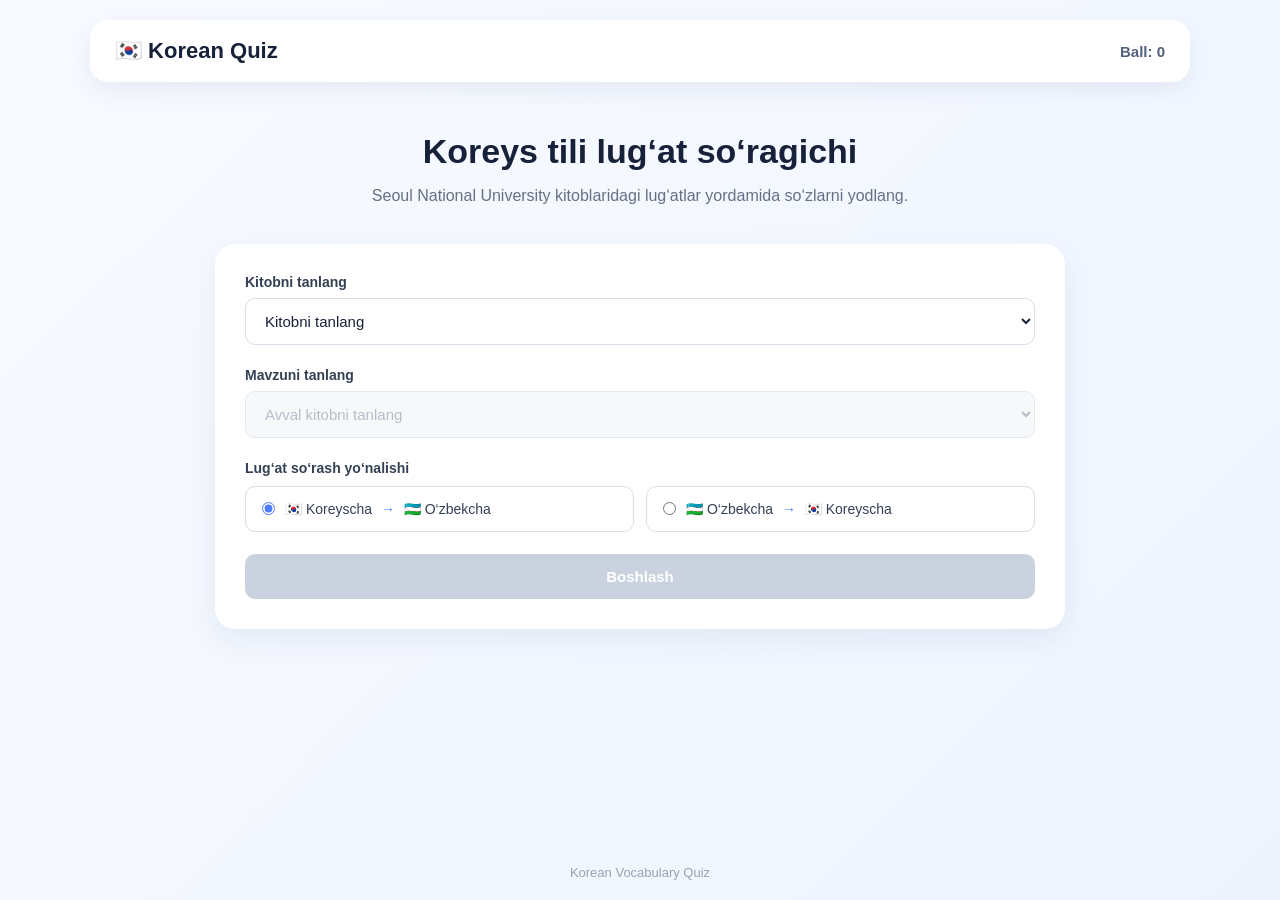
<file: index.html>
<!DOCTYPE html>
<html lang="uz">
<head>
    <meta charset="UTF-8">
    <meta name="viewport" content="width=device-width, initial-scale=1.0">

    <title>Korean Vocabulary Quiz</title>

    <link rel="stylesheet" href="css/style.css">
</head>

<body>

    <!-- =========================
         HEADER
    ========================== -->
    <header class="header">
        <div class="logo">
            🇰🇷 Korean Quiz
        </div>

        <div class="header-info">
            <span id="score">Ball: 0</span>
        </div>
    </header>


    <!-- =========================
         MAIN
    ========================== -->
    <main class="container">

        <!-- INTRO -->
        <section class="intro">
            <h1>Koreys tili lug‘at so‘ragichi</h1>

            <p>
                Seoul National University kitoblaridagi
                lug‘atlar yordamida so‘zlarni yodlang.
            </p>
        </section>


        <!-- =========================
            SELECTION CARD
        ========================== -->
        <section class="selection-card">

            <!-- KITOB TANLASH -->
            <div class="select-group">
                <label for="bookSelect">
                    Kitobni tanlang
                </label>

                <select id="bookSelect">
                    <option value="">Kitobni tanlang</option>
                    <option value="1A">1A</option>
                    <option value="1B">1B</option>
                    <option value="2A">2A</option>
                    <option value="2B">2B</option>
                    <option value="3A">3A</option>
                    <option value="3B">3B</option>
                    <option value="4A">4A</option>
                    <option value="4B">4B</option>
                    <option value="5A">5A</option>
                    <option value="5B">5B</option>
                </select>
            </div>


            <!-- MAVZU TANLASH -->
            <div class="select-group">
                <label for="topicSelect">
                    Mavzuni tanlang
                </label>

                <select id="topicSelect" disabled>
                    <option value="">
                        Avval kitobni tanlang
                    </option>
                </select>
            </div>


            <!-- =========================
                QUIZ YO‘NALISHI
            ========================== -->
            <div class="direction-group">

                <label>
                    Lug‘at so‘rash yo‘nalishi
                </label>

                <div class="direction-options">

                    <label class="direction-option">
                        <input
                            type="radio"
                            name="direction"
                            value="ko-uz"
                            checked
                        >

                        <span>
                            🇰🇷 Koreyscha
                            <strong>→</strong>
                            🇺🇿 O‘zbekcha
                        </span>
                    </label>


                    <label class="direction-option">
                        <input
                            type="radio"
                            name="direction"
                            value="uz-ko"
                        >

                        <span>
                            🇺🇿 O‘zbekcha
                            <strong>→</strong>
                            🇰🇷 Koreyscha
                        </span>
                    </label>

                </div>

            </div>


            <!-- BOSHLASH -->
            <button id="startBtn" class="start-btn" disabled>
                Boshlash
            </button>

        </section>


        <!-- =========================
             QUIZ
        ========================== -->
        <section id="quizSection" class="quiz-section hidden">

            <div class="quiz-top">

                <span id="questionNumber">
                    1 / 10
                </span>

                <span id="quizScore">
                    Ball: 0
                </span>

            </div>


            <div class="word-card">

                <p class="word-label">
                    Koreyscha so‘z
                </p>

                <h2 id="koreanWord">
                    나라
                </h2>

            </div>


            <div class="answer-area">

                <label for="answerInput">
                    O‘zbekcha tarjimasini yozing
                </label>

                <input
                    type="text"
                    id="answerInput"
                    placeholder="Tarjimani kiriting..."
                    autocomplete="off"
                >

                <button id="checkBtn" class="check-btn">
                    Tekshirish
                </button>

            </div>


            <div id="result" class="result"></div>


            <button id="nextBtn" class="next-btn hidden">
                Keyingi so‘z
            </button>

        </section>


        <!-- =========================
             FINISH
        ========================== -->
        <section id="resultSection" class="finish-section hidden">

            <h2>Quiz tugadi! 🎉</h2>

            <p id="finalScore">
                Natija: 0 / 10
            </p>

            <button id="restartBtn" class="restart-btn">
                Qaytadan boshlash
            </button>

        </section>

    </main>


    <!-- =========================
         FOOTER
    ========================== -->
    <footer class="footer">
        <p>
            Korean Vocabulary Quiz
        </p>
    </footer>


    <!-- JavaScript -->
    <script src="js/lugatlar.js"></script>
    <script src="js/script.js"></script>

</body>
</html>
</file>
<file: css/style.css>
/* =========================
   RESET
========================= */

* {
    margin: 0;
    padding: 0;
    box-sizing: border-box;
}


/* =========================
   BODY
========================= */

body {
    font-family: Arial, sans-serif;
    background: linear-gradient(
        135deg,
        #f8faff,
        #eef4ff
    );
    color: #17213a;
    min-height: 100vh;

    display: flex;
    flex-direction: column;
}


/* =========================
   HEADER
========================= */

.header {
    width: calc(100% - 40px);
    max-width: 1100px;

    margin: 20px auto 0;
    padding: 18px 25px;

    background: white;
    border-radius: 18px;

    display: flex;
    justify-content: space-between;
    align-items: center;

    box-shadow: 0 8px 25px rgba(30, 60, 120, 0.08);
}

.logo {
    font-size: 22px;
    font-weight: bold;
    color: #17213a;
}

.header-info {
    font-size: 15px;
    font-weight: bold;
    color: #52627a;
}


/* =========================
   MAIN CONTAINER
========================= */

.container {
    width: calc(100% - 40px);
    max-width: 850px;

    margin: 0 auto;
    padding: 50px 0;

    flex: 1;
}


/* =========================
   INTRO
========================= */

.intro {
    text-align: center;
    margin-bottom: 35px;
}

.intro h1 {
    font-size: 34px;
    margin-bottom: 12px;
    color: #17213a;
}

.intro p {
    font-size: 16px;
    line-height: 1.6;
    color: #667085;
}


/* =========================
   SELECTION CARD
========================= */

.selection-card {
    background: white;

    padding: 30px;

    border-radius: 20px;

    box-shadow: 0 10px 30px rgba(30, 60, 120, 0.08);

    display: flex;
    flex-direction: column;
    gap: 22px;
}


/* =========================
   SELECT GROUP
========================= */

.select-group {
    display: flex;
    flex-direction: column;
    gap: 8px;
}

.select-group label {
    font-size: 14px;
    font-weight: bold;
    color: #344054;
}

.select-group select {
    width: 100%;

    padding: 13px 15px;

    border: 1px solid #d8dee9;
    border-radius: 10px;

    background: white;

    font-size: 15px;
    color: #17213a;

    outline: none;

    cursor: pointer;

    transition: 0.2s;
}

.select-group select:focus {
    border-color: #4f7cff;
    box-shadow: 0 0 0 3px rgba(79, 124, 255, 0.12);
}

.select-group select:disabled {
    background: #f5f6f8;
    color: #98a2b3;
    cursor: not-allowed;
}


/* =========================
   BUTTONS
========================= */

button {
    border: none;
    cursor: pointer;

    font-size: 15px;
    font-weight: bold;

    border-radius: 10px;

    transition: 0.2s;
}


/* START BUTTON */

.start-btn {
    width: 100%;

    padding: 14px;

    background: #4f7cff;
    color: white;
}

.start-btn:hover:not(:disabled) {
    background: #3d68e8;
    transform: translateY(-1px);
}

.start-btn:disabled {
    background: #cbd2df;
    cursor: not-allowed;
}


/* CHECK BUTTON */

.check-btn {
    width: 100%;

    padding: 14px;

    background: #4f7cff;
    color: white;

    margin-top: 15px;
}

.check-btn:hover {
    background: #3d68e8;
}


/* NEXT BUTTON */

.next-btn {
    width: 100%;

    padding: 14px;

    background: #17213a;
    color: white;

    margin-top: 15px;
}

.next-btn:hover {
    background: #273552;
}


/* RESTART BUTTON */

.restart-btn {
    padding: 13px 25px;

    background: #4f7cff;
    color: white;

    margin-top: 20px;
}

.restart-btn:hover {
    background: #3d68e8;
}


/* =========================
   QUIZ SECTION
========================= */

.quiz-section {
    background: white;

    padding: 30px;

    border-radius: 20px;

    box-shadow: 0 10px 30px rgba(30, 60, 120, 0.08);
}


/* =========================
   QUIZ TOP
========================= */

.quiz-top {
    display: flex;
    justify-content: space-between;

    margin-bottom: 25px;

    font-size: 14px;
    font-weight: bold;

    color: #667085;
}


/* =========================
   WORD CARD
========================= */

.word-card {
    text-align: center;

    background: #f5f7ff;

    border-radius: 16px;

    padding: 45px 20px;

    margin-bottom: 30px;
}

.word-label {
    font-size: 13px;
    color: #667085;

    margin-bottom: 12px;
}

.word-card h2 {
    font-size: 42px;
    color: #17213a;
}


/* =========================
   ANSWER AREA
========================= */

.answer-area {
    display: flex;
    flex-direction: column;
}

.answer-area label {
    font-size: 14px;
    font-weight: bold;

    color: #344054;

    margin-bottom: 8px;
}

.answer-area input {
    width: 100%;

    padding: 14px 15px;

    border: 1px solid #d8dee9;
    border-radius: 10px;

    font-size: 16px;

    outline: none;

    transition: 0.2s;
}

.answer-area input:focus {
    border-color: #4f7cff;

    box-shadow:
        0 0 0 3px
        rgba(79, 124, 255, 0.12);
}


/* =========================
   RESULT
========================= */

.result {
    margin-top: 18px;

    padding: 14px;

    border-radius: 10px;

    text-align: center;

    font-size: 15px;
    font-weight: bold;

    min-height: 20px;
}


/* =========================
   FINISH SECTION
========================= */

.finish-section {
    background: white;

    padding: 45px 30px;

    border-radius: 20px;

    box-shadow: 0 10px 30px rgba(30, 60, 120, 0.08);

    text-align: center;
}

.finish-section h2 {
    font-size: 28px;
    margin-bottom: 15px;
}

.finish-section p {
    color: #667085;
    font-size: 17px;
}


/* =========================
   HIDDEN
========================= */

.hidden {
    display: none;
}


/* =========================
   FOOTER
========================= */

.footer {
    text-align: center;

    padding: 20px;

    color: #98a2b3;

    font-size: 13px;
}
/* =========================
   QUIZ DIRECTION
========================= */

.direction-group {
    display: flex;
    flex-direction: column;
    gap: 10px;
}

.direction-group > label {
    font-size: 14px;
    font-weight: bold;
    color: #344054;
}

.direction-options {
    display: flex;
    gap: 12px;
}

.direction-option {
    flex: 1;

    display: flex;
    align-items: center;
    gap: 10px;

    padding: 14px 16px;

    border: 1px solid #d8dee9;
    border-radius: 10px;

    cursor: pointer;

    transition: 0.2s;
}

.direction-option:hover {
    border-color: #4f7cff;
    background: #f8faff;
}

.direction-option input {
    accent-color: #4f7cff;
}

.direction-option span {
    font-size: 14px;
    color: #344054;
}

.direction-option strong {
    margin: 0 5px;
    color: #4f7cff;
}


/* =========================
   MOBILE DIRECTION
========================= */

@media (max-width: 700px) {

    .direction-options {
        flex-direction: column;
    }

    .direction-option {
        width: 100%;
    }
}

/* =========================
   MOBILE
========================= */

@media (max-width: 700px) {

    .header {
        width: calc(100% - 20px);

        margin-top: 10px;

        padding: 15px 17px;

        border-radius: 15px;
    }

    .logo {
        font-size: 18px;
    }

    .header-info {
        font-size: 13px;
    }

    .container {
        width: calc(100% - 20px);

        padding: 35px 0;
    }

    .intro {
        margin-bottom: 25px;
    }

    .intro h1 {
        font-size: 26px;
    }

    .intro p {
        font-size: 14px;
    }

    .selection-card,
    .quiz-section,
    .finish-section {
        padding: 22px 18px;

        border-radius: 16px;
    }

    .word-card {
        padding: 35px 15px;
    }

    .word-card h2 {
        font-size: 34px;
    }

    .footer {
        padding-bottom: 15px;
    }
}
</file>
